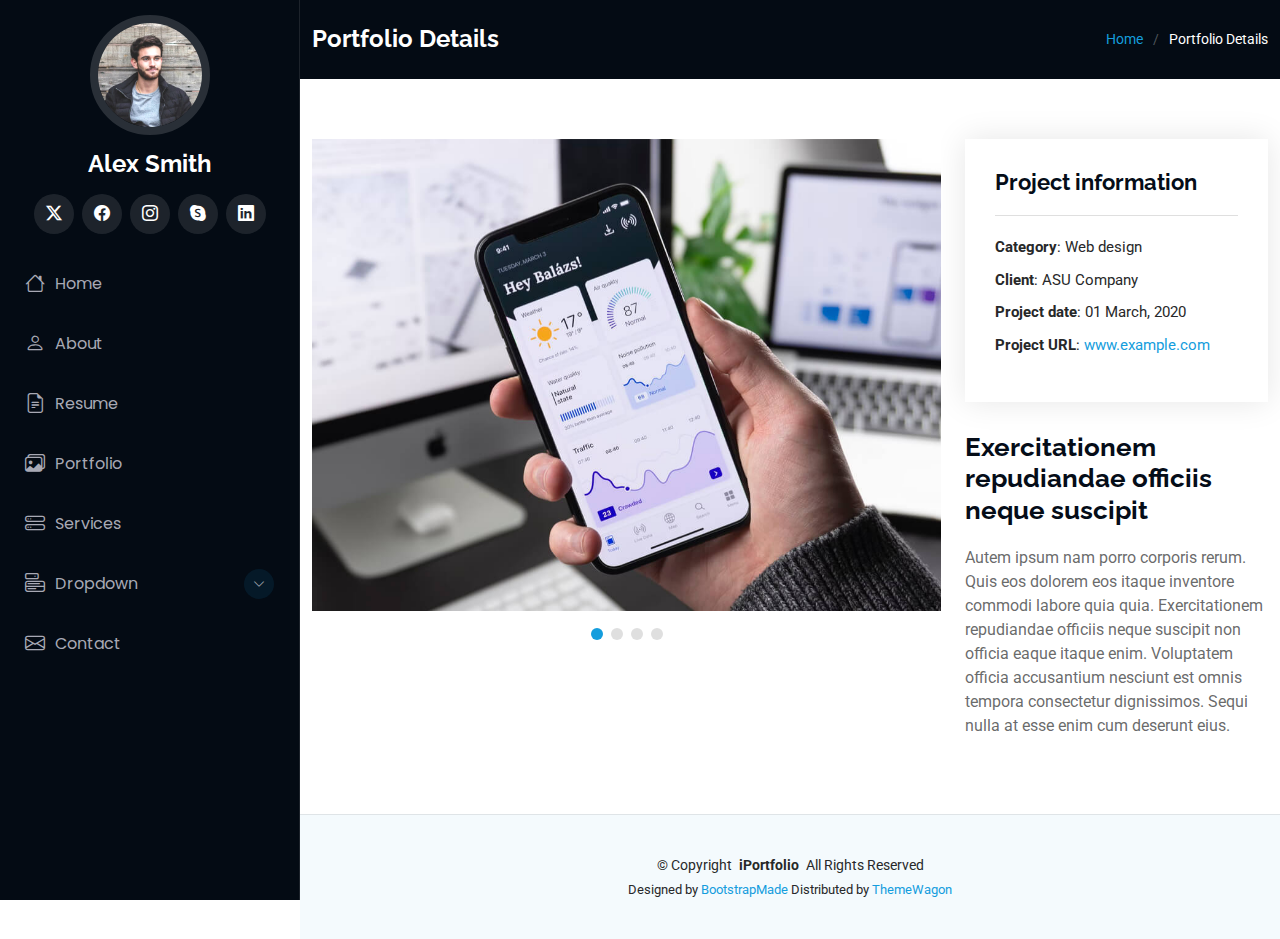
<file: portfolio-details.html>
<!DOCTYPE html>
<html lang="en">

<head>
  <meta charset="utf-8">
  <meta content="width=device-width, initial-scale=1.0" name="viewport">
  <title>Portfolio Details - iPortfolio Bootstrap Template</title>
  <meta content="" name="description">
  <meta content="" name="keywords">

  <!-- Favicons -->
  <link href="assets/img/favicon.png" rel="icon">
  <link href="assets/img/apple-touch-icon.png" rel="apple-touch-icon">

  <!-- Fonts -->
  <link href="https://fonts.googleapis.com" rel="preconnect">
  <link href="https://fonts.gstatic.com" rel="preconnect" crossorigin>
  <link href="https://fonts.googleapis.com/css2?family=Roboto:ital,wght@0,100;0,300;0,400;0,500;0,700;0,900;1,100;1,300;1,400;1,500;1,700;1,900&family=Poppins:ital,wght@0,100;0,200;0,300;0,400;0,500;0,600;0,700;0,800;0,900;1,100;1,200;1,300;1,400;1,500;1,600;1,700;1,800;1,900&family=Raleway:ital,wght@0,100;0,200;0,300;0,400;0,500;0,600;0,700;0,800;0,900;1,100;1,200;1,300;1,400;1,500;1,600;1,700;1,800;1,900&display=swap" rel="stylesheet">

  <!-- Vendor CSS Files -->
  <link href="assets/vendor/bootstrap/css/bootstrap.min.css" rel="stylesheet">
  <link href="assets/vendor/bootstrap-icons/bootstrap-icons.css" rel="stylesheet">
  <link href="assets/vendor/aos/aos.css" rel="stylesheet">
  <link href="assets/vendor/glightbox/css/glightbox.min.css" rel="stylesheet">
  <link href="assets/vendor/swiper/swiper-bundle.min.css" rel="stylesheet">

  <!-- Main CSS File -->
  <link href="assets/css/main.css" rel="stylesheet">

  <!-- =======================================================
  * Template Name: iPortfolio
  * Template URL: https://bootstrapmade.com/iportfolio-bootstrap-portfolio-websites-template/
  * Updated: Jun 29 2024 with Bootstrap v5.3.3
  * Author: BootstrapMade.com
  * License: https://bootstrapmade.com/license/
  ======================================================== -->
</head>

<body class="portfolio-details-page">

  <header id="header" class="header dark-background d-flex flex-column">
    <i class="header-toggle d-xl-none bi bi-list"></i>

    <div class="profile-img">
      <img src="assets/img/my-profile-img.jpg" alt="" class="img-fluid rounded-circle">
    </div>

    <a href="index.html" class="logo d-flex align-items-center justify-content-center">
      <!-- Uncomment the line below if you also wish to use an image logo -->
      <!-- <img src="assets/img/logo.png" alt=""> -->
      <h1 class="sitename">Alex Smith</h1>
    </a>

    <div class="social-links text-center">
      <a href="#" class="twitter"><i class="bi bi-twitter-x"></i></a>
      <a href="#" class="facebook"><i class="bi bi-facebook"></i></a>
      <a href="#" class="instagram"><i class="bi bi-instagram"></i></a>
      <a href="#" class="google-plus"><i class="bi bi-skype"></i></a>
      <a href="#" class="linkedin"><i class="bi bi-linkedin"></i></a>
    </div>

    <nav id="navmenu" class="navmenu">
      <ul>
        <li><a href="#hero"><i class="bi bi-house navicon"></i>Home</a></li>
        <li><a href="#about"><i class="bi bi-person navicon"></i> About</a></li>
        <li><a href="#resume"><i class="bi bi-file-earmark-text navicon"></i> Resume</a></li>
        <li><a href="#portfolio"><i class="bi bi-images navicon"></i> Portfolio</a></li>
        <li><a href="#services"><i class="bi bi-hdd-stack navicon"></i> Services</a></li>
        <li class="dropdown"><a href="#"><i class="bi bi-menu-button navicon"></i> <span>Dropdown</span> <i class="bi bi-chevron-down toggle-dropdown"></i></a>
          <ul>
            <li><a href="#">Dropdown 1</a></li>
            <li class="dropdown"><a href="#"><span>Deep Dropdown</span> <i class="bi bi-chevron-down toggle-dropdown"></i></a>
              <ul>
                <li><a href="#">Deep Dropdown 1</a></li>
                <li><a href="#">Deep Dropdown 2</a></li>
                <li><a href="#">Deep Dropdown 3</a></li>
                <li><a href="#">Deep Dropdown 4</a></li>
                <li><a href="#">Deep Dropdown 5</a></li>
              </ul>
            </li>
            <li><a href="#">Dropdown 2</a></li>
            <li><a href="#">Dropdown 3</a></li>
            <li><a href="#">Dropdown 4</a></li>
          </ul>
        </li>
        <li><a href="#contact"><i class="bi bi-envelope navicon"></i> Contact</a></li>
      </ul>
    </nav>

  </header>

  <main class="main">

    <!-- Page Title -->
    <div class="page-title dark-background">
      <div class="container d-lg-flex justify-content-between align-items-center">
        <h1 class="mb-2 mb-lg-0">Portfolio Details</h1>
        <nav class="breadcrumbs">
          <ol>
            <li><a href="index.html">Home</a></li>
            <li class="current">Portfolio Details</li>
          </ol>
        </nav>
      </div>
    </div><!-- End Page Title -->

    <!-- Portfolio Details Section -->
    <section id="portfolio-details" class="portfolio-details section">

      <div class="container" data-aos="fade-up" data-aos-delay="100">

        <div class="row gy-4">

          <div class="col-lg-8">
            <div class="portfolio-details-slider swiper init-swiper">

              <script type="application/json" class="swiper-config">
                {
                  "loop": true,
                  "speed": 600,
                  "autoplay": {
                    "delay": 5000
                  },
                  "slidesPerView": "auto",
                  "pagination": {
                    "el": ".swiper-pagination",
                    "type": "bullets",
                    "clickable": true
                  }
                }
              </script>

              <div class="swiper-wrapper align-items-center">

                <div class="swiper-slide">
                  <img src="assets/img/portfolio/app-1.jpg" alt="">
                </div>

                <div class="swiper-slide">
                  <img src="assets/img/portfolio/product-1.jpg" alt="">
                </div>

                <div class="swiper-slide">
                  <img src="assets/img/portfolio/branding-1.jpg" alt="">
                </div>

                <div class="swiper-slide">
                  <img src="assets/img/portfolio/books-1.jpg" alt="">
                </div>

              </div>
              <div class="swiper-pagination"></div>
            </div>
          </div>

          <div class="col-lg-4">
            <div class="portfolio-info" data-aos="fade-up" data-aos-delay="200">
              <h3>Project information</h3>
              <ul>
                <li><strong>Category</strong>: Web design</li>
                <li><strong>Client</strong>: ASU Company</li>
                <li><strong>Project date</strong>: 01 March, 2020</li>
                <li><strong>Project URL</strong>: <a href="#">www.example.com</a></li>
              </ul>
            </div>
            <div class="portfolio-description" data-aos="fade-up" data-aos-delay="300">
              <h2>Exercitationem repudiandae officiis neque suscipit</h2>
              <p>
                Autem ipsum nam porro corporis rerum. Quis eos dolorem eos itaque inventore commodi labore quia quia. Exercitationem repudiandae officiis neque suscipit non officia eaque itaque enim. Voluptatem officia accusantium nesciunt est omnis tempora consectetur dignissimos. Sequi nulla at esse enim cum deserunt eius.
              </p>
            </div>
          </div>

        </div>

      </div>

    </section><!-- /Portfolio Details Section -->

  </main>

  <footer id="footer" class="footer position-relative light-background">

    <div class="container">
      <div class="copyright text-center ">
        <p>© <span>Copyright</span> <strong class="px-1 sitename">iPortfolio</strong> <span>All Rights Reserved</span></p>
      </div>
      <div class="credits">
        <!-- All the links in the footer should remain intact. -->
        <!-- You can delete the links only if you've purchased the pro version. -->
        <!-- Licensing information: https://bootstrapmade.com/license/ -->
        <!-- Purchase the pro version with working PHP/AJAX contact form: [buy-url] -->
        Designed by <a href="https://bootstrapmade.com/">BootstrapMade</a> Distributed by <a href="https://themewagon.com">ThemeWagon</a>
      </div>
    </div>

  </footer>

  <!-- Scroll Top -->
  <a href="#" id="scroll-top" class="scroll-top d-flex align-items-center justify-content-center"><i class="bi bi-arrow-up-short"></i></a>

  <!-- Preloader -->
  <div id="preloader"></div>

  <!-- Vendor JS Files -->
  <script src="assets/vendor/bootstrap/js/bootstrap.bundle.min.js"></script>
  <script src="assets/vendor/php-email-form/validate.js"></script>
  <script src="assets/vendor/aos/aos.js"></script>
  <script src="assets/vendor/typed.js/typed.umd.js"></script>
  <script src="assets/vendor/purecounter/purecounter_vanilla.js"></script>
  <script src="assets/vendor/waypoints/noframework.waypoints.js"></script>
  <script src="assets/vendor/glightbox/js/glightbox.min.js"></script>
  <script src="assets/vendor/imagesloaded/imagesloaded.pkgd.min.js"></script>
  <script src="assets/vendor/isotope-layout/isotope.pkgd.min.js"></script>
  <script src="assets/vendor/swiper/swiper-bundle.min.js"></script>

  <!-- Main JS File -->
  <script src="assets/js/main.js"></script>

</body>

</html>
</file>
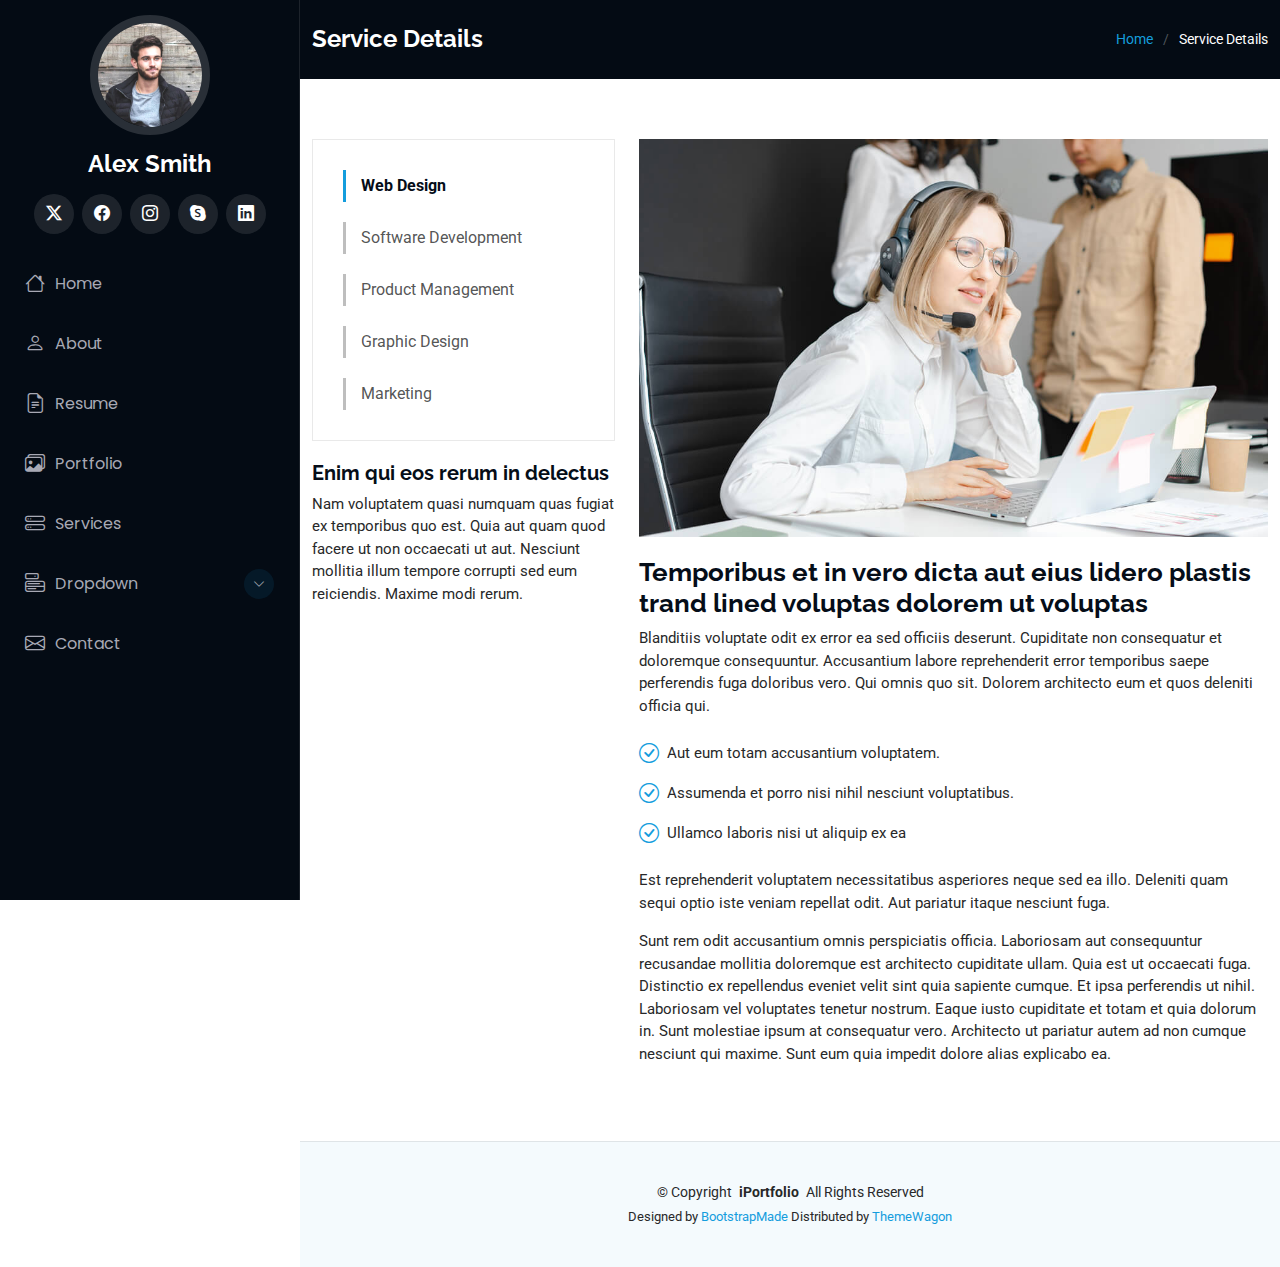
<file: service-details.html>
<!DOCTYPE html>
<html lang="en">

<head>
  <meta charset="utf-8">
  <meta content="width=device-width, initial-scale=1.0" name="viewport">
  <title>Service Details - iPortfolio Bootstrap Template</title>
  <meta content="" name="description">
  <meta content="" name="keywords">

  <!-- Favicons -->
  <link href="assets/img/favicon.png" rel="icon">
  <link href="assets/img/apple-touch-icon.png" rel="apple-touch-icon">

  <!-- Fonts -->
  <link href="https://fonts.googleapis.com" rel="preconnect">
  <link href="https://fonts.gstatic.com" rel="preconnect" crossorigin>
  <link href="https://fonts.googleapis.com/css2?family=Roboto:ital,wght@0,100;0,300;0,400;0,500;0,700;0,900;1,100;1,300;1,400;1,500;1,700;1,900&family=Poppins:ital,wght@0,100;0,200;0,300;0,400;0,500;0,600;0,700;0,800;0,900;1,100;1,200;1,300;1,400;1,500;1,600;1,700;1,800;1,900&family=Raleway:ital,wght@0,100;0,200;0,300;0,400;0,500;0,600;0,700;0,800;0,900;1,100;1,200;1,300;1,400;1,500;1,600;1,700;1,800;1,900&display=swap" rel="stylesheet">

  <!-- Vendor CSS Files -->
  <link href="assets/vendor/bootstrap/css/bootstrap.min.css" rel="stylesheet">
  <link href="assets/vendor/bootstrap-icons/bootstrap-icons.css" rel="stylesheet">
  <link href="assets/vendor/aos/aos.css" rel="stylesheet">
  <link href="assets/vendor/glightbox/css/glightbox.min.css" rel="stylesheet">
  <link href="assets/vendor/swiper/swiper-bundle.min.css" rel="stylesheet">

  <!-- Main CSS File -->
  <link href="assets/css/main.css" rel="stylesheet">

  <!-- =======================================================
  * Template Name: iPortfolio
  * Template URL: https://bootstrapmade.com/iportfolio-bootstrap-portfolio-websites-template/
  * Updated: Jun 29 2024 with Bootstrap v5.3.3
  * Author: BootstrapMade.com
  * License: https://bootstrapmade.com/license/
  ======================================================== -->
</head>

<body class="service-details-page">

  <header id="header" class="header dark-background d-flex flex-column">
    <i class="header-toggle d-xl-none bi bi-list"></i>

    <div class="profile-img">
      <img src="assets/img/my-profile-img.jpg" alt="" class="img-fluid rounded-circle">
    </div>

    <a href="index.html" class="logo d-flex align-items-center justify-content-center">
      <!-- Uncomment the line below if you also wish to use an image logo -->
      <!-- <img src="assets/img/logo.png" alt=""> -->
      <h1 class="sitename">Alex Smith</h1>
    </a>

    <div class="social-links text-center">
      <a href="#" class="twitter"><i class="bi bi-twitter-x"></i></a>
      <a href="#" class="facebook"><i class="bi bi-facebook"></i></a>
      <a href="#" class="instagram"><i class="bi bi-instagram"></i></a>
      <a href="#" class="google-plus"><i class="bi bi-skype"></i></a>
      <a href="#" class="linkedin"><i class="bi bi-linkedin"></i></a>
    </div>

    <nav id="navmenu" class="navmenu">
      <ul>
        <li><a href="#hero"><i class="bi bi-house navicon"></i>Home</a></li>
        <li><a href="#about"><i class="bi bi-person navicon"></i> About</a></li>
        <li><a href="#resume"><i class="bi bi-file-earmark-text navicon"></i> Resume</a></li>
        <li><a href="#portfolio"><i class="bi bi-images navicon"></i> Portfolio</a></li>
        <li><a href="#services"><i class="bi bi-hdd-stack navicon"></i> Services</a></li>
        <li class="dropdown"><a href="#"><i class="bi bi-menu-button navicon"></i> <span>Dropdown</span> <i class="bi bi-chevron-down toggle-dropdown"></i></a>
          <ul>
            <li><a href="#">Dropdown 1</a></li>
            <li class="dropdown"><a href="#"><span>Deep Dropdown</span> <i class="bi bi-chevron-down toggle-dropdown"></i></a>
              <ul>
                <li><a href="#">Deep Dropdown 1</a></li>
                <li><a href="#">Deep Dropdown 2</a></li>
                <li><a href="#">Deep Dropdown 3</a></li>
                <li><a href="#">Deep Dropdown 4</a></li>
                <li><a href="#">Deep Dropdown 5</a></li>
              </ul>
            </li>
            <li><a href="#">Dropdown 2</a></li>
            <li><a href="#">Dropdown 3</a></li>
            <li><a href="#">Dropdown 4</a></li>
          </ul>
        </li>
        <li><a href="#contact"><i class="bi bi-envelope navicon"></i> Contact</a></li>
      </ul>
    </nav>

  </header>

  <main class="main">

    <!-- Page Title -->
    <div class="page-title dark-background">
      <div class="container d-lg-flex justify-content-between align-items-center">
        <h1 class="mb-2 mb-lg-0">Service Details</h1>
        <nav class="breadcrumbs">
          <ol>
            <li><a href="index.html">Home</a></li>
            <li class="current">Service Details</li>
          </ol>
        </nav>
      </div>
    </div><!-- End Page Title -->

    <!-- Service Details Section -->
    <section id="service-details" class="service-details section">

      <div class="container">

        <div class="row gy-4">

          <div class="col-lg-4" data-aos="fade-up" data-aos-delay="100">
            <div class="services-list">
              <a href="#" class="active">Web Design</a>
              <a href="#">Software Development</a>
              <a href="#">Product Management</a>
              <a href="#">Graphic Design</a>
              <a href="#">Marketing</a>
            </div>

            <h4>Enim qui eos rerum in delectus</h4>
            <p>Nam voluptatem quasi numquam quas fugiat ex temporibus quo est. Quia aut quam quod facere ut non occaecati ut aut. Nesciunt mollitia illum tempore corrupti sed eum reiciendis. Maxime modi rerum.</p>
          </div>

          <div class="col-lg-8" data-aos="fade-up" data-aos-delay="200">
            <img src="assets/img/services.jpg" alt="" class="img-fluid services-img">
            <h3>Temporibus et in vero dicta aut eius lidero plastis trand lined voluptas dolorem ut voluptas</h3>
            <p>
              Blanditiis voluptate odit ex error ea sed officiis deserunt. Cupiditate non consequatur et doloremque consequuntur. Accusantium labore reprehenderit error temporibus saepe perferendis fuga doloribus vero. Qui omnis quo sit. Dolorem architecto eum et quos deleniti officia qui.
            </p>
            <ul>
              <li><i class="bi bi-check-circle"></i> <span>Aut eum totam accusantium voluptatem.</span></li>
              <li><i class="bi bi-check-circle"></i> <span>Assumenda et porro nisi nihil nesciunt voluptatibus.</span></li>
              <li><i class="bi bi-check-circle"></i> <span>Ullamco laboris nisi ut aliquip ex ea</span></li>
            </ul>
            <p>
              Est reprehenderit voluptatem necessitatibus asperiores neque sed ea illo. Deleniti quam sequi optio iste veniam repellat odit. Aut pariatur itaque nesciunt fuga.
            </p>
            <p>
              Sunt rem odit accusantium omnis perspiciatis officia. Laboriosam aut consequuntur recusandae mollitia doloremque est architecto cupiditate ullam. Quia est ut occaecati fuga. Distinctio ex repellendus eveniet velit sint quia sapiente cumque. Et ipsa perferendis ut nihil. Laboriosam vel voluptates tenetur nostrum. Eaque iusto cupiditate et totam et quia dolorum in. Sunt molestiae ipsum at consequatur vero. Architecto ut pariatur autem ad non cumque nesciunt qui maxime. Sunt eum quia impedit dolore alias explicabo ea.
            </p>
          </div>

        </div>

      </div>

    </section><!-- /Service Details Section -->

  </main>

  <footer id="footer" class="footer position-relative light-background">

    <div class="container">
      <div class="copyright text-center ">
        <p>© <span>Copyright</span> <strong class="px-1 sitename">iPortfolio</strong> <span>All Rights Reserved</span></p>
      </div>
      <div class="credits">
        <!-- All the links in the footer should remain intact. -->
        <!-- You can delete the links only if you've purchased the pro version. -->
        <!-- Licensing information: https://bootstrapmade.com/license/ -->
        <!-- Purchase the pro version with working PHP/AJAX contact form: [buy-url] -->
        Designed by <a href="https://bootstrapmade.com/">BootstrapMade</a> Distributed by <a href="https://themewagon.com">ThemeWagon</a>
      </div>
    </div>

  </footer>

  <!-- Scroll Top -->
  <a href="#" id="scroll-top" class="scroll-top d-flex align-items-center justify-content-center"><i class="bi bi-arrow-up-short"></i></a>

  <!-- Preloader -->
  <div id="preloader"></div>

  <!-- Vendor JS Files -->
  <script src="assets/vendor/bootstrap/js/bootstrap.bundle.min.js"></script>
  <script src="assets/vendor/php-email-form/validate.js"></script>
  <script src="assets/vendor/aos/aos.js"></script>
  <script src="assets/vendor/typed.js/typed.umd.js"></script>
  <script src="assets/vendor/purecounter/purecounter_vanilla.js"></script>
  <script src="assets/vendor/waypoints/noframework.waypoints.js"></script>
  <script src="assets/vendor/glightbox/js/glightbox.min.js"></script>
  <script src="assets/vendor/imagesloaded/imagesloaded.pkgd.min.js"></script>
  <script src="assets/vendor/isotope-layout/isotope.pkgd.min.js"></script>
  <script src="assets/vendor/swiper/swiper-bundle.min.js"></script>

  <!-- Main JS File -->
  <script src="assets/js/main.js"></script>

</body>

</html>
</file>
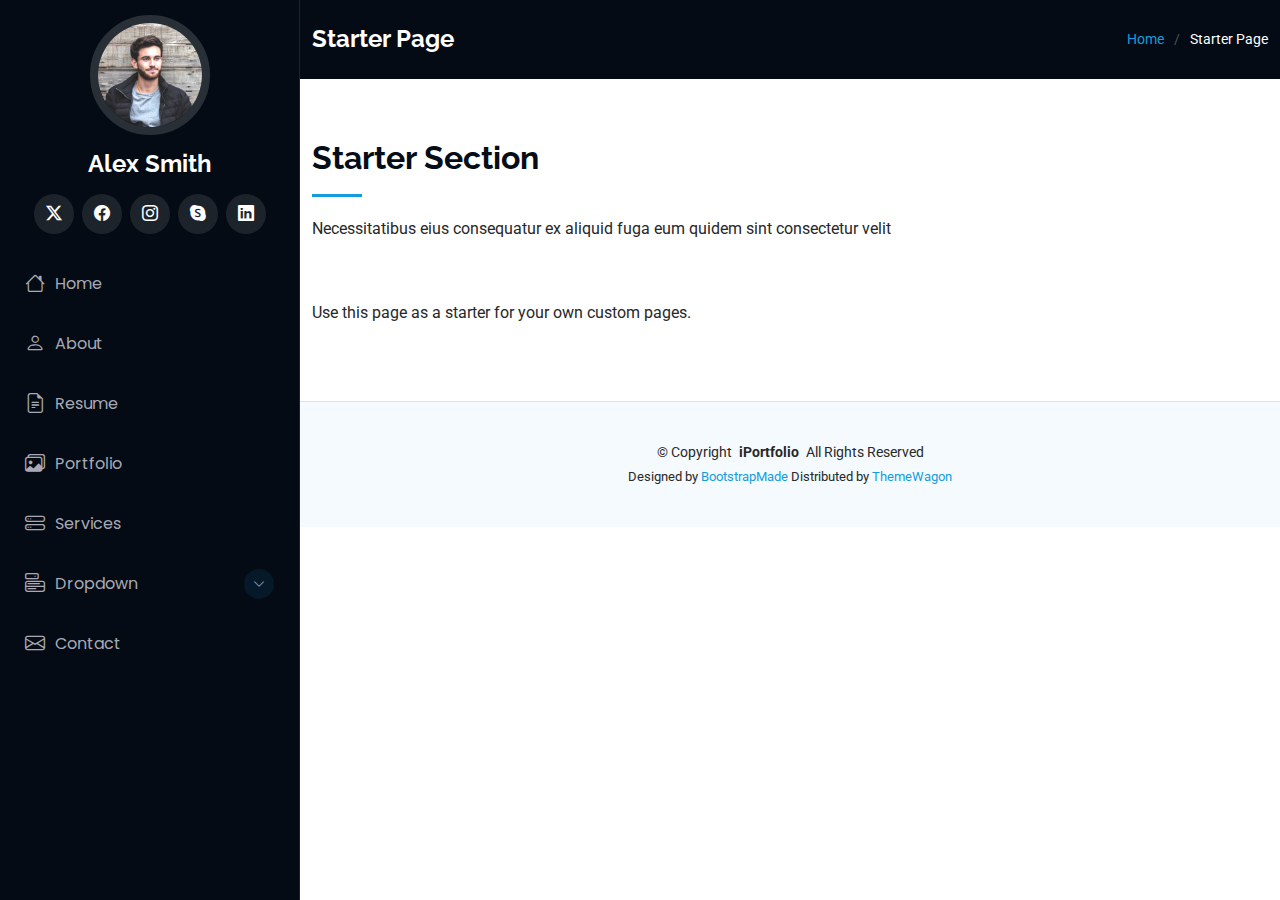
<file: starter-page.html>
<!DOCTYPE html>
<html lang="en">

<head>
  <meta charset="utf-8">
  <meta content="width=device-width, initial-scale=1.0" name="viewport">
  <title>Portfolio</title>
  <meta content="" name="description">
  <meta content="" name="keywords">

  <!-- Favicons -->
  <link href="assets/img/img2.jpg" rel="icon">
  <link href="assets/img/img1.jpg" rel="apple-touch-icon">

  <!-- Fonts -->
  <link href="https://fonts.googleapis.com" rel="preconnect">
  <link href="https://fonts.gstatic.com" rel="preconnect" crossorigin>
  <link href="https://fonts.googleapis.com/css2?family=Roboto:ital,wght@0,100;0,300;0,400;0,500;0,700;0,900;1,100;1,300;1,400;1,500;1,700;1,900&family=Poppins:ital,wght@0,100;0,200;0,300;0,400;0,500;0,600;0,700;0,800;0,900;1,100;1,200;1,300;1,400;1,500;1,600;1,700;1,800;1,900&family=Raleway:ital,wght@0,100;0,200;0,300;0,400;0,500;0,600;0,700;0,800;0,900;1,100;1,200;1,300;1,400;1,500;1,600;1,700;1,800;1,900&display=swap" rel="stylesheet">

  <!-- Vendor CSS Files -->
  <link href="assets/vendor/bootstrap/css/bootstrap.min.css" rel="stylesheet">
  <link href="assets/vendor/bootstrap-icons/bootstrap-icons.css" rel="stylesheet">
  <link href="assets/vendor/aos/aos.css" rel="stylesheet">
  <link href="assets/vendor/glightbox/css/glightbox.min.css" rel="stylesheet">
  <link href="assets/vendor/swiper/swiper-bundle.min.css" rel="stylesheet">

  <!-- Main CSS File -->
  <link href="assets/css/main.css" rel="stylesheet">

  <!-- =======================================================
  * Template Name: iPortfolio
  * Template URL: https://bootstrapmade.com/iportfolio-bootstrap-portfolio-websites-template/
  * Updated: Jun 29 2024 with Bootstrap v5.3.3
  * Author: BootstrapMade.com
  * License: https://bootstrapmade.com/license/
  ======================================================== -->
</head>

<body class="starter-page-page">

  <header id="header" class="header dark-background d-flex flex-column">
    <i class="header-toggle d-xl-none bi bi-list"></i>

    <div class="profile-img">
      <img src="assets/img/my-profile-img.jpg" alt="" class="img-fluid rounded-circle">
    </div>

    <a href="index.html" class="logo d-flex align-items-center justify-content-center">
      <!-- Uncomment the line below if you also wish to use an image logo -->
      <!-- <img src="assets/img/logo.png" alt=""> -->
      <h1 class="sitename">Alex Smith</h1>
    </a>

    <div class="social-links text-center">
      <a href="#" class="twitter"><i class="bi bi-twitter-x"></i></a>
      <a href="#" class="facebook"><i class="bi bi-facebook"></i></a>
      <a href="#" class="instagram"><i class="bi bi-instagram"></i></a>
      <a href="#" class="google-plus"><i class="bi bi-skype"></i></a>
      <a href="#" class="linkedin"><i class="bi bi-linkedin"></i></a>
    </div>

    <nav id="navmenu" class="navmenu">
      <ul>
        <li><a href="#hero"><i class="bi bi-house navicon"></i>Home</a></li>
        <li><a href="#about"><i class="bi bi-person navicon"></i> About</a></li>
        <li><a href="#resume"><i class="bi bi-file-earmark-text navicon"></i> Resume</a></li>
        <li><a href="#portfolio"><i class="bi bi-images navicon"></i> Portfolio</a></li>
        <li><a href="#services"><i class="bi bi-hdd-stack navicon"></i> Services</a></li>
        <li class="dropdown"><a href="#"><i class="bi bi-menu-button navicon"></i> <span>Dropdown</span> <i class="bi bi-chevron-down toggle-dropdown"></i></a>
          <ul>
            <li><a href="#">Dropdown 1</a></li>
            <li class="dropdown"><a href="#"><span>Deep Dropdown</span> <i class="bi bi-chevron-down toggle-dropdown"></i></a>
              <ul>
                <li><a href="#">Deep Dropdown 1</a></li>
                <li><a href="#">Deep Dropdown 2</a></li>
                <li><a href="#">Deep Dropdown 3</a></li>
                <li><a href="#">Deep Dropdown 4</a></li>
                <li><a href="#">Deep Dropdown 5</a></li>
              </ul>
            </li>
            <li><a href="#">Dropdown 2</a></li>
            <li><a href="#">Dropdown 3</a></li>
            <li><a href="#">Dropdown 4</a></li>
          </ul>
        </li>
        <li><a href="#contact"><i class="bi bi-envelope navicon"></i> Contact</a></li>
      </ul>
    </nav>

  </header>

  <main class="main">

    <!-- Page Title -->
    <div class="page-title dark-background">
      <div class="container d-lg-flex justify-content-between align-items-center">
        <h1 class="mb-2 mb-lg-0">Starter Page</h1>
        <nav class="breadcrumbs">
          <ol>
            <li><a href="index.html">Home</a></li>
            <li class="current">Starter Page</li>
          </ol>
        </nav>
      </div>
    </div><!-- End Page Title -->

    <!-- Starter Section Section -->
    <section id="starter-section" class="starter-section section">

      <!-- Section Title -->
      <div class="container section-title" data-aos="fade-up">
        <h2>Starter Section</h2>
        <p>Necessitatibus eius consequatur ex aliquid fuga eum quidem sint consectetur velit</p>
      </div><!-- End Section Title -->

      <div class="container" data-aos="fade-up">
        <p>Use this page as a starter for your own custom pages.</p>
      </div>

    </section><!-- /Starter Section Section -->

  </main>

  <footer id="footer" class="footer position-relative light-background">

    <div class="container">
      <div class="copyright text-center ">
        <p>© <span>Copyright</span> <strong class="px-1 sitename">iPortfolio</strong> <span>All Rights Reserved</span></p>
      </div>
      <div class="credits">
        <!-- All the links in the footer should remain intact. -->
        <!-- You can delete the links only if you've purchased the pro version. -->
        <!-- Licensing information: https://bootstrapmade.com/license/ -->
        <!-- Purchase the pro version with working PHP/AJAX contact form: [buy-url] -->
        Designed by <a href="https://bootstrapmade.com/">BootstrapMade</a> Distributed by <a href="https://themewagon.com">ThemeWagon</a>
      </div>
    </div>

  </footer>

  <!-- Scroll Top -->
  <a href="#" id="scroll-top" class="scroll-top d-flex align-items-center justify-content-center"><i class="bi bi-arrow-up-short"></i></a>

  <!-- Preloader -->
  <div id="preloader"></div>

  <!-- Vendor JS Files -->
  <script src="assets/vendor/bootstrap/js/bootstrap.bundle.min.js"></script>
  <script src="assets/vendor/php-email-form/validate.js"></script>
  <script src="assets/vendor/aos/aos.js"></script>
  <script src="assets/vendor/typed.js/typed.umd.js"></script>
  <script src="assets/vendor/purecounter/purecounter_vanilla.js"></script>
  <script src="assets/vendor/waypoints/noframework.waypoints.js"></script>
  <script src="assets/vendor/glightbox/js/glightbox.min.js"></script>
  <script src="assets/vendor/imagesloaded/imagesloaded.pkgd.min.js"></script>
  <script src="assets/vendor/isotope-layout/isotope.pkgd.min.js"></script>
  <script src="assets/vendor/swiper/swiper-bundle.min.js"></script>

  <!-- Main JS File -->
  <script src="assets/js/main.js"></script>

</body>

</html>
</file>
<file: assets/css/main.css>
/**
* Template Name: iPortfolio
* Template URL: https://bootstrapmade.com/iportfolio-bootstrap-portfolio-websites-template/
* Updated: Jun 29 2024 with Bootstrap v5.3.3
* Author: BootstrapMade.com
* License: https://bootstrapmade.com/license/
*/

/*--------------------------------------------------------------
# Font & Color Variables
# Help: https://bootstrapmade.com/color-system/
--------------------------------------------------------------*/
/* Fonts */
:root {
  --default-font: "Roboto",  system-ui, -apple-system, "Segoe UI", Roboto, "Helvetica Neue", Arial, "Noto Sans", "Liberation Sans", sans-serif, "Apple Color Emoji", "Segoe UI Emoji", "Segoe UI Symbol", "Noto Color Emoji";
  --heading-font: "Raleway",  sans-serif;
  --nav-font: "Poppins",  sans-serif;
}

/* Global Colors - The following color variables are used throughout the website. Updating them here will change the color scheme of the entire website */
:root { 
  --background-color: #ffffff; /* Background color for the entire website, including individual sections */
  --default-color: #272829; /* Default color used for the majority of the text content across the entire website */
  --heading-color: #050d18; /* Color for headings, subheadings and title throughout the website */
  --accent-color: #149ddd; /* Accent color that represents your brand on the website. It's used for buttons, links, and other elements that need to stand out */
  --surface-color: #ffffff; /* The surface color is used as a background of boxed elements within sections, such as cards, icon boxes, or other elements that require a visual separation from the global background. */
  --contrast-color: #ffffff; /* Contrast color for text, ensuring readability against backgrounds of accent, heading, or default colors. */
}

/* Nav Menu Colors - The following color variables are used specifically for the navigation menu. They are separate from the global colors to allow for more customization options */
:root {
  --nav-color: #a8a9b4;  /* The default color of the main navmenu links */
  --nav-hover-color: #ffffff; /* Applied to main navmenu links when they are hovered over or active */
  --nav-mobile-background-color: #040b14; /* Used as the background color for mobile navigation menu */
  --nav-dropdown-background-color: #040b14; /* Used as the background color for dropdown items that appear when hovering over primary navigation items */
  --nav-dropdown-color: #a8a9b4; /* Used for navigation links of the dropdown items in the navigation menu. */
  --nav-dropdown-hover-color: #ffffff; /* Similar to --nav-hover-color, this color is applied to dropdown navigation links when they are hovered over. */
}

/* Color Presets - These classes override global colors when applied to any section or element, providing reuse of the sam color scheme. */

.light-background {
  --background-color: #f4fafd;
  --surface-color: #ffffff;
}

.dark-background {
  --background-color: #040b14;
  --default-color: #ffffff;
  --heading-color: #ffffff;
  --surface-color: #151f2b;
  --contrast-color: #ffffff;
}

/* Smooth scroll */
:root {
  scroll-behavior: smooth;
}

/*--------------------------------------------------------------
# General Styling & Shared Classes
--------------------------------------------------------------*/
body {
  color: var(--default-color);
  background-color: var(--background-color);
  font-family: var(--default-font);
}

a {
  color: var(--accent-color);
  text-decoration: none;
  transition: 0.3s;
}

a:hover {
  color: color-mix(in srgb, var(--accent-color), transparent 25%);
  text-decoration: none;
}

h1,
h2,
h3,
h4,
h5,
h6 {
  color: var(--heading-color);
  font-family: var(--heading-font);
}

/* PHP Email Form Messages
------------------------------*/
.php-email-form .error-message {
  display: none;
  background: #df1529;
  color: #ffffff;
  text-align: left;
  padding: 15px;
  margin-bottom: 24px;
  font-weight: 600;
}

.php-email-form .sent-message {
  display: none;
  color: #ffffff;
  background: #059652;
  text-align: center;
  padding: 15px;
  margin-bottom: 24px;
  font-weight: 600;
}

.php-email-form .loading {
  display: none;
  background: var(--surface-color);
  text-align: center;
  padding: 15px;
  margin-bottom: 24px;
}

.php-email-form .loading:before {
  content: "";
  display: inline-block;
  border-radius: 50%;
  width: 24px;
  height: 24px;
  margin: 0 10px -6px 0;
  border: 3px solid var(--accent-color);
  border-top-color: var(--surface-color);
  animation: php-email-form-loading 1s linear infinite;
}

@keyframes php-email-form-loading {
  0% {
    transform: rotate(0deg);
  }

  100% {
    transform: rotate(360deg);
  }
}

/*--------------------------------------------------------------
# Global Header
--------------------------------------------------------------*/
.header {
  color: var(--default-color);
  background-color: var(--background-color);
  position: fixed;
  top: 0;
  left: 0;
  bottom: 0;
  padding: 0 15px;
  width: 300px;
  transition: all ease-in-out 0.3s;
  overflow-y: auto;
  z-index: 997;
  border-right: 1px solid color-mix(in srgb, var(--default-color), transparent 90%);
}

.header .profile-img img {
  margin: 15px auto;
  display: block;
  width: 120px;
  border: 8px solid color-mix(in srgb, var(--default-color), transparent 85%);
}

.img-border {
  border: 0px solid black;
  border-radius: 10px;
}

.header .logo {
  line-height: 1;
  margin-bottom: 15px;
}

.header .logo img {
  max-height: 32px;
  margin-right: 8px;
}

.header .logo h1 {
  font-size: 24px;
  margin: 0;
  font-weight: 700;
  color: var(--heading-color);
}

.header .social-links {
  margin: 0 0 20px 0;
}

.header .social-links a {
  font-size: 16px;
  display: inline-flex;
  align-items: center;
  justify-content: center;
  background: color-mix(in srgb, var(--default-color), transparent 90%);
  color: var(--default-color);
  margin: 0 2px;
  border-radius: 50%;
  text-align: center;
  width: 40px;
  height: 40px;
  transition: 0.3s;
}

.header .social-links a:hover {
  color: var(--contrast-color);
  background: var(--accent-color);
}

@media (min-width: 1200px) {

  .header~main,
  .header~#footer {
    margin-left: 300px;
  }
}

@media (max-width: 1199px) {
  .header {
    left: -100%;
  }
}

.header.header-show {
  left: 0;
}

.header .header-toggle {
  color: var(--contrast-color);
  background-color: var(--accent-color);
  font-size: 22px;
  display: flex;
  align-items: center;
  justify-content: center;
  width: 40px;
  height: 40px;
  border-radius: 50%;
  cursor: pointer;
  position: fixed;
  top: 15px;
  right: 15px;
  z-index: 9999;
  transition: background-color 0.3s;
}

.header .header-toggle:hover {
  color: var(--contrast-color);
  background-color: color-mix(in srgb, var(--accent-color) 90%, white 15%);
}

/*--------------------------------------------------------------
# Navigation Menu
--------------------------------------------------------------*/
.mobile-nav-toggle {
  display: none;
}

.navmenu {
  padding: 0;
  z-index: 9997;
}

.navmenu ul {
  list-style: none;
  padding: 0 0 20px 0;
  margin: 0;
}

.navmenu a,
.navmenu a:focus {
  color: var(--nav-color);
  padding: 15px 10px;
  font-family: var(--nav-font);
  font-size: 16px;
  font-weight: 400;
  display: flex;
  align-items: center;
  white-space: nowrap;
  transition: 0.3s;
  width: 100%;
}

.navmenu a .navicon,
.navmenu a:focus .navicon {
  font-size: 20px;
  margin-right: 10px;
}

.navmenu a .toggle-dropdown,
.navmenu a:focus .toggle-dropdown {
  font-size: 12px;
  line-height: 0;
  margin-left: auto;
  width: 30px;
  height: 30px;
  display: flex;
  align-items: center;
  justify-content: center;
  border-radius: 50%;
  transition: 0.3s;
  flex-shrink: 0;
  background-color: color-mix(in srgb, var(--accent-color), transparent 90%);
}

.navmenu a .toggle-dropdown:hover,
.navmenu a:focus .toggle-dropdown:hover {
  background-color: var(--accent-color);
  color: var(--contrast-color);
}

.navmenu a:hover,
.navmenu .active,
.navmenu .active:focus {
  color: var(--nav-hover-color);
}

.navmenu a:hover .navicon,
.navmenu .active .navicon,
.navmenu .active:focus .navicon {
  color: var(--accent-color);
}

.navmenu .active .toggle-dropdown,
.navmenu .active:focus .toggle-dropdown {
  background-color: var(--accent-color);
  color: var(--contrast-color);
  transform: rotate(180deg);
}

.navmenu .dropdown {
  display: block;
}

.navmenu .dropdown a,
.navmenu .dropdown a:focus {
  color: --nav-dropdown-color;
}

.navmenu .dropdown a:hover,
.navmenu .dropdown .active,
.navmenu .dropdown .active:focus {
  color: var(--nav-dropdown-hover-color);
}

.navmenu .dropdown ul {
  position: static;
  display: none;
  z-index: 99;
  padding: 5px 10px;
  margin: 5px 10px;
  background-color: var(--nav-dropdown-background-color);
  border: 1px solid color-mix(in srgb, var(--default-color), transparent 90%);
  box-shadow: none;
  transition: all 0.5s ease-in-out;
}

.navmenu .dropdown ul ul {
  background-color: rgba(33, 37, 41, 0.1);
}

.navmenu .dropdown>.dropdown-active {
  display: block;
  background-color: rgba(33, 37, 41, 0.03);
}

/*--------------------------------------------------------------
# Global Footer
--------------------------------------------------------------*/
.footer {
  color: var(--default-color);
  background-color: var(--background-color);
  font-size: 14px;
  padding: 40px 0;
  position: relative;
  border-top: 1px solid color-mix(in srgb, var(--default-color), transparent 90%);
}

.footer .copyright p {
  margin-bottom: 0;
}

.footer .credits {
  margin-top: 4px;
  font-size: 13px;
  text-align: center;
}

/*--------------------------------------------------------------
# Preloader
--------------------------------------------------------------*/
#preloader {
  position: fixed;
  inset: 0;
  z-index: 999999;
  overflow: hidden;
  background: var(--background-color);
  transition: all 0.6s ease-out;
}

#preloader:before {
  content: "";
  position: fixed;
  top: calc(50% - 30px);
  left: calc(50% - 30px);
  border: 6px solid #ffffff;
  border-color: var(--accent-color) transparent var(--accent-color) transparent;
  border-radius: 50%;
  width: 60px;
  height: 60px;
  animation: animate-preloader 1.5s linear infinite;
}

@keyframes animate-preloader {
  0% {
    transform: rotate(0deg);
  }

  100% {
    transform: rotate(360deg);
  }
}

/*--------------------------------------------------------------
# Scroll Top Button
--------------------------------------------------------------*/
.scroll-top {
  position: fixed;
  visibility: hidden;
  opacity: 0;
  right: 15px;
  bottom: -15px;
  z-index: 99999;
  background-color: var(--accent-color);
  width: 44px;
  height: 44px;
  border-radius: 50px;
  transition: all 0.4s;
}

.scroll-top i {
  font-size: 24px;
  color: var(--contrast-color);
  line-height: 0;
}

.scroll-top:hover {
  background-color: color-mix(in srgb, var(--accent-color), transparent 20%);
  color: var(--contrast-color);
}

.scroll-top.active {
  visibility: visible;
  opacity: 1;
  bottom: 15px;
}

/*--------------------------------------------------------------
# Disable aos animation delay on mobile devices
--------------------------------------------------------------*/
@media screen and (max-width: 768px) {
  [data-aos-delay] {
    transition-delay: 0 !important;
  }
}

/*--------------------------------------------------------------
# Global Page Titles & Breadcrumbs
--------------------------------------------------------------*/
.page-title {
  color: var(--default-color);
  background-color: var(--background-color);
  padding: 25px 0;
  position: relative;
}

.page-title h1 {
  font-size: 24px;
  font-weight: 700;
}

.page-title .breadcrumbs ol {
  display: flex;
  flex-wrap: wrap;
  list-style: none;
  padding: 0;
  margin: 0;
  font-size: 14px;
  font-weight: 400;
}

.page-title .breadcrumbs ol li+li {
  padding-left: 10px;
}

.page-title .breadcrumbs ol li+li::before {
  content: "/";
  display: inline-block;
  padding-right: 10px;
  color: color-mix(in srgb, var(--default-color), transparent 70%);
}

/*--------------------------------------------------------------
# Global Sections
--------------------------------------------------------------*/
section,
.section {
  color: var(--default-color);
  background-color: var(--background-color);
  padding: 60px 0;
  overflow: clip;
}

/*--------------------------------------------------------------
# Global Section Titles
--------------------------------------------------------------*/
.section-title {
  padding-bottom: 60px;
  position: relative;
}

.section-title h2 {
  font-size: 32px;
  font-weight: 700;
  margin-bottom: 20px;
  padding-bottom: 20px;
  position: relative;
}

.section-title h2:after {
  content: "";
  position: absolute;
  display: block;
  width: 50px;
  height: 3px;
  background: var(--accent-color);
  left: 0;
  bottom: 0;
}

.section-title p {
  margin-bottom: 0;
}

/*--------------------------------------------------------------
# Hero Section
--------------------------------------------------------------*/
.hero {
  width: 100%;
  min-height: 100vh;
  position: relative;
  padding: 80px 0;
  display: flex;
  align-items: center;
  justify-content: center;
}

.hero img {
  position: absolute;
  inset: 0;
  display: block;
  width: 100%;
  height: 100%;
  object-fit: cover;
  z-index: 1;
}

.hero:before {
  content: "";
  background: color-mix(in srgb, var(--background-color), transparent 70%);
  position: absolute;
  inset: 0;
  z-index: 2;
}

.hero .container {
  position: relative;
  z-index: 3;
}

.hero h2 {
  margin: 0;
  font-size: 64px;
  font-weight: 700;
}

.hero p {
  margin: 5px 0 0 0;
  font-size: 26px;
}

.hero p span {
  letter-spacing: 1px;
  border-bottom: 2px solid var(--accent-color);
}

.hero .social-links {
  margin-top: 25px;
}

.hero .social-links a {
  font-size: 24px;
  display: inline-block;
  color: color-mix(in srgb, var(--default-color), transparent 50%);
  line-height: 1;
  margin-right: 20px;
  transition: 0.3s;
}

.hero .social-links a:hover {
  color: var(--accent-color);
}

@media (max-width: 768px) {
  .hero h2 {
    font-size: 32px;
  }

  .hero p {
    font-size: 20px;
  }
}

/*--------------------------------------------------------------
# About Section
--------------------------------------------------------------*/
.about .content h2 {
  font-weight: 700;
  font-size: 24px;
}

.about .content ul {
  list-style: none;
  padding: 0;
}

.about .content ul li {
  margin-bottom: 20px;
  display: flex;
  align-items: center;
}

.about .content ul strong {
  margin-right: 10px;
}

.about .content ul i {
  font-size: 16px;
  margin-right: 5px;
  color: var(--accent-color);
  line-height: 0;
}

/*--------------------------------------------------------------
# Stats Section
--------------------------------------------------------------*/
.stats .stats-item {
  padding: 30px;
  width: 100%;
}

.stats .stats-item i {
  color: var(--accent-color);
  display: block;
  font-size: 44px;
  float: left;
  line-height: 0;
}

.stats .stats-item .purecounter {
  color: var(--heading-color);
  font-size: 48px;
  line-height: 40px;
  display: block;
  font-weight: 700;
  margin-left: 60px;
}

.stats .stats-item p {
  color: color-mix(in srgb, var(--default-color), transparent 40%);
  padding: 15px 0 0 0;
  margin: 0 0 0 60px;
  font-family: var(--heading-font);
  font-size: 14px;
}

/*--------------------------------------------------------------
# Skills Section
--------------------------------------------------------------*/
.skills .progress {
  height: 60px;
  display: block;
  background: none;
  border-radius: 0;
}

.skills .progress .skill {
  color: var(--heading-color);
  padding: 0;
  margin: 0 0 6px 0;
  text-transform: uppercase;
  display: block;
  font-weight: 600;
  font-family: var(--heading-font);
}

.skills .progress .skill .val {
  float: right;
  font-style: normal;
}

.skills .progress-bar-wrap {
  background: color-mix(in srgb, var(--default-color), transparent 90%);
  height: 10px;
}

.skills .progress-bar {
  width: 1px;
  height: 10px;
  transition: 0.9s;
  background-color: var(--accent-color);
}

/*--------------------------------------------------------------
# Resume Section
--------------------------------------------------------------*/
.resume .resume-title {
  color: var(--heading-color);
  font-size: 26px;
  font-weight: 700;
  margin-top: 20px;
  margin-bottom: 20px;
}

.resume .resume-item {
  padding: 0 0 20px 20px;
  margin-top: -2px;
  border-left: 2px solid var(--accent-color);
  position: relative;
}

.resume .resume-item h4 {
  line-height: 18px;
  font-size: 18px;
  font-weight: 600;
  text-transform: uppercase;
  color: color-mix(in srgb, var(--default-color), transparent 20%);
  margin-bottom: 10px;
}

.resume .resume-item h5 {
  font-size: 16px;
  padding: 5px 15px;
  display: inline-block;
  font-weight: 600;
  margin-bottom: 10px;
}

.resume .resume-item ul {
  padding-left: 20px;
}

.resume .resume-item ul li {
  padding-bottom: 10px;
}

.resume .resume-item:last-child {
  padding-bottom: 0;
}

.resume .resume-item::before {
  content: "";
  position: absolute;
  width: 16px;
  height: 16px;
  border-radius: 50px;
  left: -9px;
  top: 0;
  background: var(--background-color);
  border: 2px solid var(--accent-color);
}

/*--------------------------------------------------------------
# Portfolio Section
--------------------------------------------------------------*/
.portfolio .portfolio-filters {
  padding: 0;
  margin: 0 auto 20px auto;
  list-style: none;
  text-align: center;
}

.portfolio .portfolio-filters li {
  cursor: pointer;
  display: inline-block;
  padding: 0;
  font-size: 14px;
  font-weight: 400;
  margin: 0 10px;
  line-height: 1;
  text-transform: uppercase;
  margin-bottom: 10px;
  transition: all 0.3s ease-in-out;
}

.portfolio .portfolio-filters li:hover,
.portfolio .portfolio-filters li.filter-active {
  color: var(--accent-color);
}

.portfolio .portfolio-filters li:first-child {
  margin-left: 0;
}

.portfolio .portfolio-filters li:last-child {
  margin-right: 0;
}

@media (max-width: 575px) {
  .portfolio .portfolio-filters li {
    font-size: 14px;
    margin: 0 5px;
  }
}

.portfolio .portfolio-content {
  position: relative;
  overflow: hidden;
}

.portfolio .portfolio-content img {
  transition: 0.3s;
}

.portfolio .portfolio-content .portfolio-info {
  opacity: 0;
  position: absolute;
  inset: 0;
  z-index: 3;
  transition: all ease-in-out 0.3s;
  background: rgba(0, 0, 0, 0.6);
  padding: 15px;
}

.portfolio .portfolio-content .portfolio-info h4 {
  font-size: 14px;
  padding: 5px 10px;
  font-weight: 400;
  color: #ffffff;
  display: inline-block;
  background-color: var(--accent-color);
}

.portfolio .portfolio-content .portfolio-info p {
  position: absolute;
  bottom: 10px;
  text-align: center;
  display: inline-block;
  left: 0;
  right: 0;
  font-size: 16px;
  font-weight: 600;
  color: rgba(255, 255, 255, 0.8);
}

.portfolio .portfolio-content .portfolio-info .preview-link,
.portfolio .portfolio-content .portfolio-info .details-link {
  position: absolute;
  left: calc(50% - 40px);
  font-size: 26px;
  top: calc(50% - 14px);
  color: #fff;
  transition: 0.3s;
  line-height: 1.2;
}

.portfolio .portfolio-content .portfolio-info .preview-link:hover,
.portfolio .portfolio-content .portfolio-info .details-link:hover {
  color: var(--accent-color);
}

.portfolio .portfolio-content .portfolio-info .details-link {
  left: 50%;
  font-size: 34px;
  line-height: 0;
}

.portfolio .portfolio-content:hover .portfolio-info {
  opacity: 1;
}

.portfolio .portfolio-content:hover img {
  transform: scale(1.1);
}

/*--------------------------------------------------------------
# Services Section
--------------------------------------------------------------*/
.services .service-item {
  position: relative;
}

.services .service-item .icon {
  background: var(--accent-color);
  display: flex;
  align-items: center;
  justify-content: center;
  width: 54px;
  height: 54px;
  border-radius: 50%;
  transition: 0.5s;
  border: 1px solid var(--accent-color);
  margin-right: 20px;
}

.services .service-item .icon i {
  color: var(--contrast-color);
  font-size: 24px;
  line-height: 0;
}

.services .service-item:hover .icon {
  background: var(--surface-color);
}

.services .service-item:hover .icon i {
  color: var(--accent-color);
}

.services .service-item .title {
  font-weight: 700;
  margin-bottom: 15px;
  font-size: 18px;
}

.services .service-item .title a {
  color: var(--heading-color);
}

.services .service-item .title a:hover {
  color: var(--accent-color);
}

.services .service-item .description {
  line-height: 24px;
  font-size: 14px;
}

/*--------------------------------------------------------------
# Testimonials Section
--------------------------------------------------------------*/
.testimonials .testimonials-carousel,
.testimonials .testimonials-slider {
  overflow: hidden;
}

.testimonials .testimonial-item {
  box-sizing: content-box;
  text-align: center;
  min-height: 320px;
}

.testimonials .testimonial-item .testimonial-img {
  width: 90px;
  border-radius: 50%;
  margin: 0 auto;
}

.testimonials .testimonial-item h3 {
  font-size: 18px;
  font-weight: bold;
  margin: 10px 0 5px 0;
}

.testimonials .testimonial-item h4 {
  font-size: 14px;
  color: color-mix(in srgb, var(--default-color), transparent 20%);
  margin: 0;
}

.testimonials .testimonial-item .quote-icon-left,
.testimonials .testimonial-item .quote-icon-right {
  color: color-mix(in srgb, var(--accent-color), transparent 40%);
  font-size: 26px;
  line-height: 0;
}

.testimonials .testimonial-item .quote-icon-left {
  display: inline-block;
  left: -5px;
  position: relative;
}

.testimonials .testimonial-item .quote-icon-right {
  display: inline-block;
  right: -5px;
  position: relative;
  top: 10px;
  transform: scale(-1, -1);
}

.testimonials .testimonial-item p {
  font-style: italic;
  margin: 0 15px 15px 15px;
  padding: 20px;
  background-color: var(--surface-color);
  position: relative;
  margin-bottom: 35px;
  border-radius: 6px;
  box-shadow: 0px 2px 15px rgba(0, 0, 0, 0.1);
}

.testimonials .testimonial-item p::after {
  content: "";
  width: 0;
  height: 0;
  border-top: 20px solid var(--surface-color);
  border-right: 20px solid transparent;
  border-left: 20px solid transparent;
  position: absolute;
  bottom: -20px;
  left: calc(50% - 20px);
}

.testimonials .swiper-wrapper {
  height: auto;
}

.testimonials .swiper-pagination {
  margin-top: 40px;
  position: relative;
}

.testimonials .swiper-pagination .swiper-pagination-bullet {
  width: 12px;
  height: 12px;
  background-color: var(--background-color);
  opacity: 1;
  border: 1px solid var(--accent-color);
}

.testimonials .swiper-pagination .swiper-pagination-bullet-active {
  background-color: var(--accent-color);
}

/*--------------------------------------------------------------
# Contact Section
--------------------------------------------------------------*/
.contact .info-wrap {
  background-color: var(--surface-color);
  box-shadow: 0px 0px 20px rgba(0, 0, 0, 0.1);
  padding: 30px;
}

@media (max-width: 575px) {
  .contact .info-wrap {
    padding: 20px;
  }
}

.contact .info-item {
  margin-bottom: 40px;
}

.contact .info-item i {
  font-size: 20px;
  color: var(--accent-color);
  background: color-mix(in srgb, var(--accent-color), transparent 92%);
  width: 44px;
  height: 44px;
  display: flex;
  justify-content: center;
  align-items: center;
  border-radius: 50px;
  transition: all 0.3s ease-in-out;
  margin-right: 15px;
}

.contact .info-item h3 {
  padding: 0;
  font-size: 18px;
  font-weight: 700;
  margin-bottom: 5px;
}

.contact .info-item p {
  padding: 0;
  margin-bottom: 0;
  font-size: 14px;
}

.contact .info-item:hover i {
  background: var(--accent-color);
  color: var(--contrast-color);
}

.contact .php-email-form {
  background-color: var(--surface-color);
  height: 100%;
  padding: 30px;
  box-shadow: 0px 0px 20px rgba(0, 0, 0, 0.1);
}

@media (max-width: 575px) {
  .contact .php-email-form {
    padding: 20px;
  }
}

.contact .php-email-form input[type=text],
.contact .php-email-form input[type=email],
.contact .php-email-form textarea {
  font-size: 14px;
  padding: 10px 15px;
  box-shadow: none;
  border-radius: 0;
  color: var(--default-color);
  background-color: var(--surface-color);
  border-color: color-mix(in srgb, var(--default-color), transparent 80%);
}

.contact .php-email-form input[type=text]:focus,
.contact .php-email-form input[type=email]:focus,
.contact .php-email-form textarea:focus {
  border-color: var(--accent-color);
}

.contact .php-email-form input[type=text]::placeholder,
.contact .php-email-form input[type=email]::placeholder,
.contact .php-email-form textarea::placeholder {
  color: color-mix(in srgb, var(--default-color), transparent 70%);
}

.contact .php-email-form button[type=submit] {
  color: var(--contrast-color);
  background: var(--accent-color);
  border: 0;
  padding: 10px 30px;
  transition: 0.4s;
  border-radius: 50px;
}

.contact .php-email-form button[type=submit]:hover {
  background: color-mix(in srgb, var(--accent-color), transparent 25%);
}

/*--------------------------------------------------------------
# Portfolio Details Section
--------------------------------------------------------------*/
.portfolio-details .portfolio-details-slider img {
  width: 100%;
}

.portfolio-details .portfolio-details-slider .swiper-pagination {
  margin-top: 20px;
  position: relative;
}

.portfolio-details .portfolio-details-slider .swiper-pagination .swiper-pagination-bullet {
  width: 12px;
  height: 12px;
  background-color: color-mix(in srgb, var(--default-color), transparent 85%);
  opacity: 1;
}

.portfolio-details .portfolio-details-slider .swiper-pagination .swiper-pagination-bullet-active {
  background-color: var(--accent-color);
}

.portfolio-details .portfolio-info {
  padding: 30px;
  box-shadow: 0px 0 30px rgba(0, 0, 0, 0.1);
}

.portfolio-details .portfolio-info h3 {
  font-size: 22px;
  font-weight: 700;
  margin-bottom: 20px;
  padding-bottom: 20px;
  border-bottom: 1px solid color-mix(in srgb, var(--default-color), transparent 85%);
}

.portfolio-details .portfolio-info ul {
  list-style: none;
  padding: 0;
  font-size: 15px;
}

.portfolio-details .portfolio-info ul li+li {
  margin-top: 10px;
}

.portfolio-details .portfolio-description {
  padding-top: 30px;
}

.portfolio-details .portfolio-description h2 {
  font-size: 26px;
  font-weight: 700;
  margin-bottom: 20px;
}

.portfolio-details .portfolio-description p {
  padding: 0;
  color: color-mix(in srgb, var(--default-color), transparent 30%);
}

/*--------------------------------------------------------------
# Service Details Section
--------------------------------------------------------------*/
.service-details .services-list {
  padding: 10px 30px;
  border: 1px solid color-mix(in srgb, var(--default-color), transparent 90%);
  margin-bottom: 20px;
}

.service-details .services-list a {
  display: block;
  line-height: 1;
  padding: 8px 0 8px 15px;
  border-left: 3px solid color-mix(in srgb, var(--default-color), transparent 70%);
  margin: 20px 0;
  color: color-mix(in srgb, var(--default-color), transparent 20%);
  transition: 0.3s;
}

.service-details .services-list a.active {
  color: var(--heading-color);
  font-weight: 700;
  border-color: var(--accent-color);
}

.service-details .services-list a:hover {
  border-color: var(--accent-color);
}

.service-details .services-img {
  margin-bottom: 20px;
}

.service-details h3 {
  font-size: 26px;
  font-weight: 700;
}

.service-details h4 {
  font-size: 20px;
  font-weight: 700;
}

.service-details p {
  font-size: 15px;
}

.service-details ul {
  list-style: none;
  padding: 0;
  font-size: 15px;
}

.service-details ul li {
  padding: 5px 0;
  display: flex;
  align-items: center;
}

.service-details ul i {
  font-size: 20px;
  margin-right: 8px;
  color: var(--accent-color);
}

/*--------------------------------------------------------------
# Starter Section Section
--------------------------------------------------------------*/
.starter-section {
  /* Add your styles here */
}
</file>
